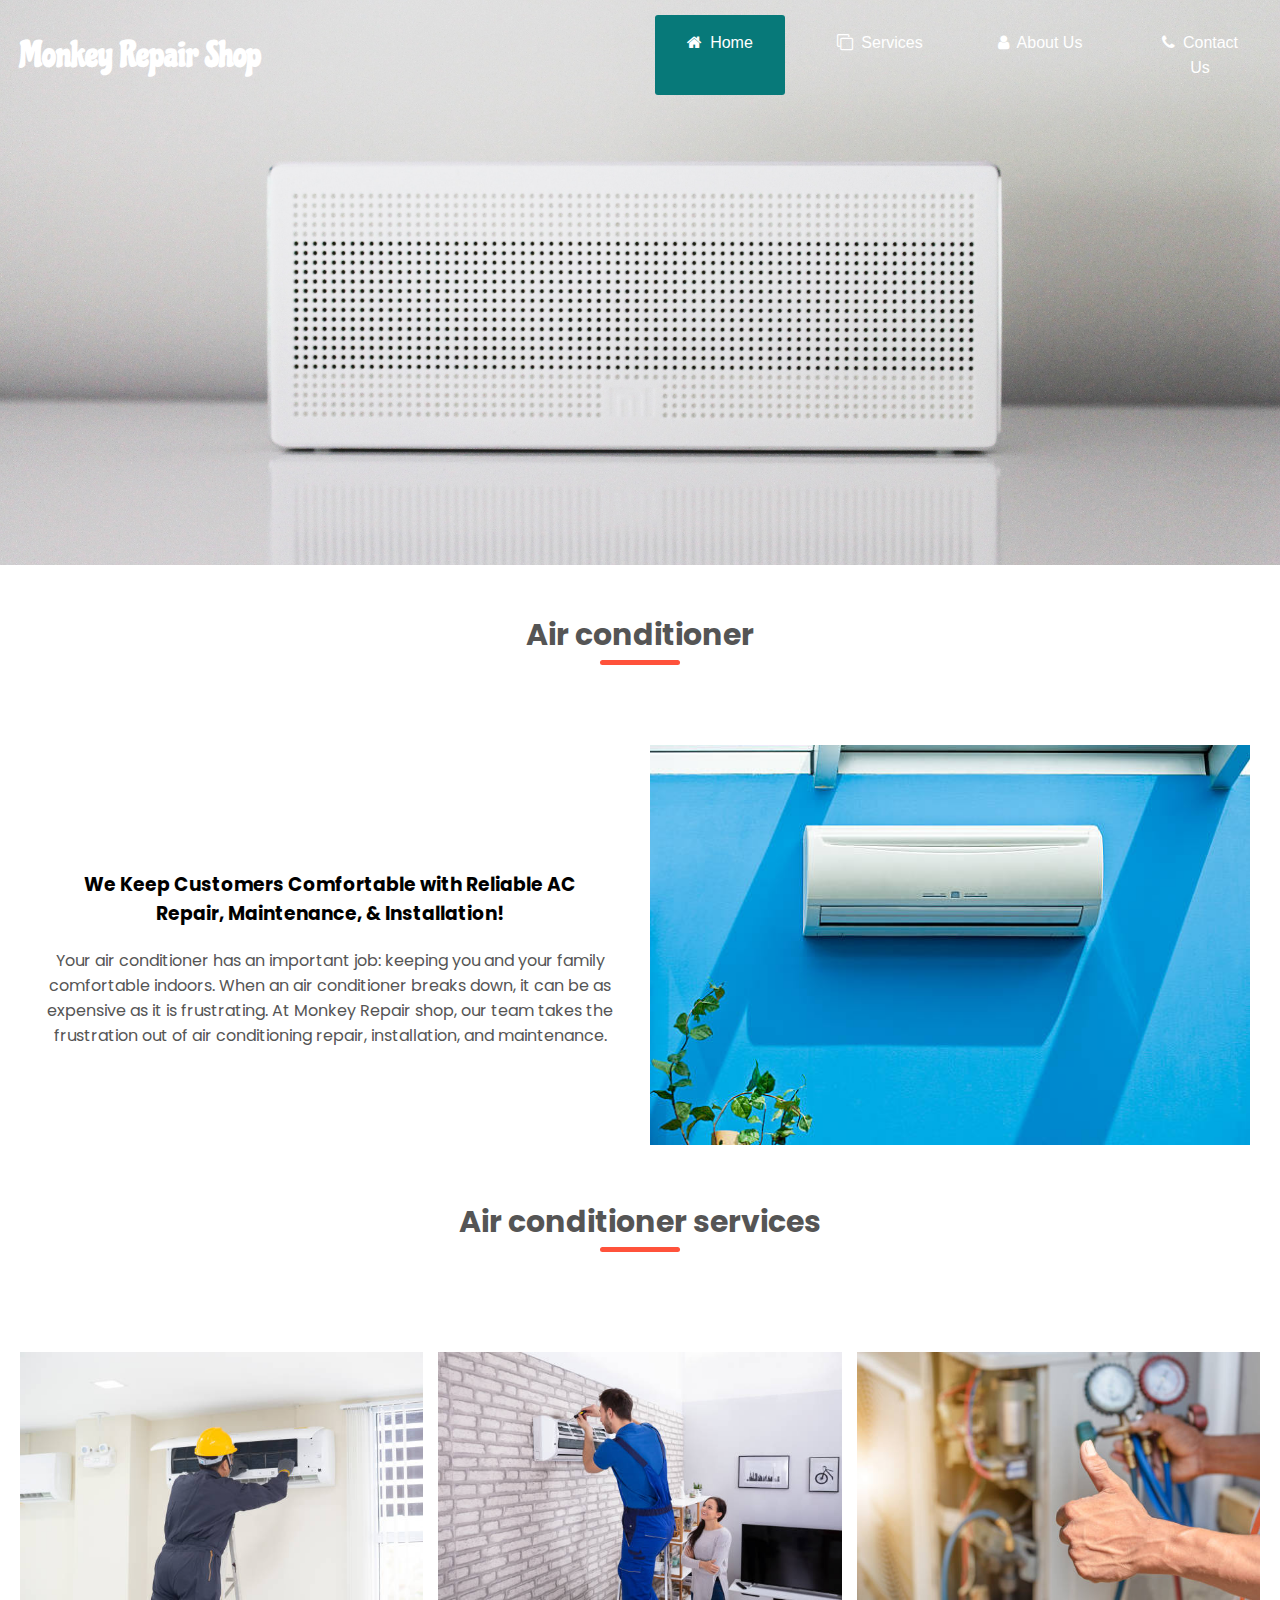
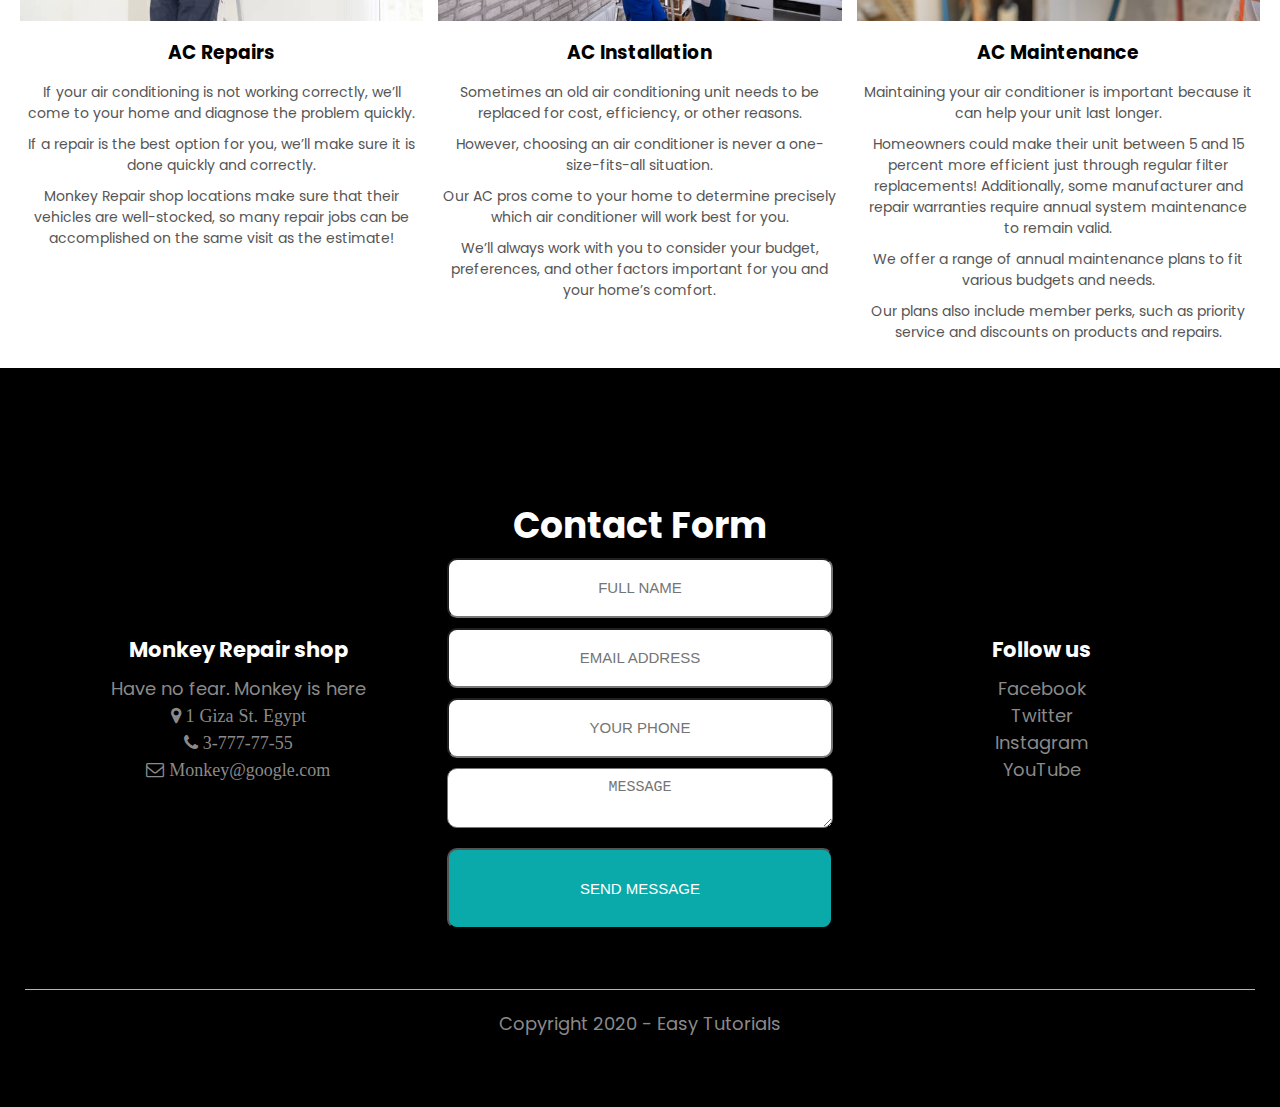
<file: pages/airconditioner.html>
<!DOCTYPE html>
<html lang="en">
    <head>
        <title>Dega Repair Shop</title>
        <link rel="stylesheet" href="../css/style.css">
        <link rel="stylesheet" href="https://cdnjs.cloudflare.com/ajax/libs/font-awesome/4.7.0/css/font-awesome.min.css">
        <link href="https://fonts.googleapis.com/css2?family=Chicle&display=swap" rel="stylesheet">
        <meta name="viewport" content="width=device-width, initial-scale=1">
        <link href="https://fonts.googleapis.com/css2?family=Poppins:wght@300;400;500;600;700&display=swap" rel="stylesheet">
    </head>
    <body>
<!-------------------Header----------------------->  
<header class="header-ac">
        <div class="menu-bar">
            <div class="logo">Monkey Repair Shop</div>
            <!-------------------Navigation menu----------------------->
            <ul>
                <li class="active"><a href="#"><i class="fa fa-home"></i>Home</a></li>
                <li><a href="#"><i class="fa fa-clone"></i>Services</a>
                    <div class="sub-menu-1">
                        <ul>
                            <li class="hover-me"><a href="pages/airconditioner.html">Air conditioner</a><i class="fa fa-angle-right"></i>
                                <div class="sub-menu-2">
                                    <ul>
                                        <li><a href="#">Repair</a></li>
                                        <li><a href="#">Maintenance</a></li>
                                        <li><a href="#">Installation & Replacement</a></li>
                                    </ul>
                                </div>
                            </li>
                            <li class="hover-me"><a href="#">Home Appliances</a><i class="fa fa-angle-right"></i>
                                <div class="sub-menu-2">
                                    <ul>
                                        <li><a href="#">TVs</a></li>
                                        <li><a href="#">Fridges</a></li>
                                        <li><a href="#">Washing machines</a></li>
                                        <li><a href="#">Microwaves</a></li>
                                        <li><a href="#">Other</a></li>
                                    </ul> 
                                </div>
                            </li>
                        </ul>
                    </div>
                </li>
                <li><a href="#"><i class="fa fa-user"></i>About Us</a>
                    <div class="sub-menu-1">
                        <ul>
                            <li><a href="#">Mission</a></li>
                            <li><a href="#">Vision</a></li>
                            <li><a href="#">Team</a></li>
                        </ul>
                    </div>
                </li>
                <li><a href="#"><i class="fa fa-phone"></i>Contact Us</a></li>
            </ul> 
        </div>
<!--------------------------------------------------->
    </header>
        <main> 
            <h2 class="title">Air conditioner</h2>
            <section class="grid-row">
               <!-- <div class="grid-row-1">-->
                    <div class="r1-c1">
                        <h3>We Keep Customers Comfortable with Reliable AC Repair, Maintenance, & Installation!</h3>
                        <p>Your air conditioner has an important job: keeping you and your family comfortable indoors.
                        When an air conditioner breaks down, it can be as expensive as it is frustrating.
                        At Monkey Repair shop, our team takes the frustration out of air conditioning repair, installation, and maintenance.</p>
                    </div>
                    <div class="r1-c2">
                        <img src="../images/img-p2.jpg">
                    </div>
               <!-- </div>-->
            </section>

<!--*********************start-Grid*********************-->
<h2 class="title">Air conditioner services</h2>
<section class="grid-col">
    <div class="grid-col-1">
        <div>
            <img src="../images/img-1.jpg">
        </div>
        <div>
            <h3>AC Repairs</h3>
            <p>If your air conditioning is not working correctly, we’ll come to your home and diagnose the problem quickly.</p>
            <p>If a repair is the best option for you, we’ll make sure it is done quickly and correctly.</p>
            <p>Monkey Repair shop locations make sure that their vehicles are well-stocked,
            so many repair jobs can be accomplished on the same visit as the estimate!</p>
        </div>
    </div>
    <div class="grid-col-2">
        <div>
            <img src="../images/img-2.jpg">
        </div>
        <div>
            <h3>AC Installation</h3>
            <p>Sometimes an old air conditioning unit needs to be replaced for cost, efficiency, or other reasons.</p>
            <p>However, choosing an air conditioner is never a one-size-fits-all situation.</p>
            <p>Our AC pros come to your home to determine precisely which air conditioner will work best for you.</p>
            <p>We’ll always work with you to consider your budget, preferences, and other factors important for you
            and your home’s comfort.</p> 
        </div>
    </div>
    <div class="grid-col-3">
        <div>
            <img src="../images/check.jpg">
        </div>
        <div>
            <h3>AC Maintenance</h3>
            <p>Maintaining your air conditioner is important because it can help your unit last longer.</p>
            <p>Homeowners could make their unit between 5 and 15 percent more efficient just through regular filter
            replacements! Additionally, some manufacturer and repair warranties require annual system maintenance
            to remain valid.</p>
            <p>We offer a range of annual maintenance plans to fit various budgets and needs.</p>
            <p>Our plans also include member perks, such as priority service and discounts on products and repairs.</p>
        </div>                                    
    </div>
</main>   
    
<!--*********************End-Grid*********************-->   

<!---Footer--->   

<div class="footer">
    <div class="container">
        <div class="grid-footer">
            <div class="footer-col-1">
                <h3>Monkey Repair shop</h3>
                <p>Have no fear. Monkey is here</p>
                <div><i class="fa fa-map-marker"> 1 Giza St. Egypt</i></div>
                <div><i class="fa fa-phone"> 3-777-77-55</i></div>
                <div><i class="fa fa-envelope-o"> Monkey@google.com</i></div>
            </div>
            <div class="footer-col-2">
                <h1>Contact Form</h1>
                <input type="text" class="field" placeholder="FULL NAME">
                <input type="email" class="field" placeholder="EMAIL ADDRESS">
                <input type="text" class="field" placeholder="YOUR PHONE">
                <textarea class="field"  placeholder="MESSAGE"></textarea>
                <button class="btn">SEND MESSAGE</button>
            </div>
            <div class="footer-col-3">
                <h3>Follow us</h3>
                <ul>
                    <li>Facebook</li>
                    <li>Twitter</li>
                    <li>Instagram</li>
                    <li>YouTube</li>
                </ul>
            </div>
        </div>
        <hr>
        <p class="copyright">Copyright 2020 - Easy Tutorials</p>
    </div>
</div>
    </body>
</html>
</file>
<file: css/style.css>
*{
    padding: 0;
    margin: 0;
    box-sizing: border-box;
}
body
{
    font-family: 'Poppins', sans-serif;
}
p{
    color: #555;
}
img
{
    max-width: 100%;
    height: auto;
}
/**************Header************/
header
{    
    background-image: url(../images/air-1.jpg) ;
    background-size: cover;
    background-position: center;
    max-width: 100%;
    height: 565px;
}
.menu-bar
{
    display: flex;
    justify-content: space-between;
    align-items: center;
    background: transparent;
    /*background: rgba(0,100,0);*/
    text-align: center;
}
.logo
{
    font-family: 'Chicle', cursive;
    margin-left: 20px;
    font-weight: bold;
    font-size: 35px;
    color: #fff;
}
.menu-bar ul
{
    display: inline-flex;
    list-style: none;
    color: #fff;
}
.menu-bar ul li
{
    width: 130px;
    margin: 15px;
    padding: 15px;
}
.menu-bar ul li a
{
    text-decoration: none;
    color: #fff;
    font-family: sans-serif;
}
.active, .menu-bar ul li:hover
{
    background: #077979;
    border-radius: 3px;
}
.menu-bar .fa
{
    margin-right: 8px;
}
.sub-menu-1
{
    display: none;
}
.menu-bar ul li:hover .sub-menu-1
{
    display: block;
    position: absolute;
    background: #088585;
    margin-top: 15px;
    margin-left: -15px;
}
.menu-bar ul li:hover .sub-menu-1 ul
{
    display: block;
    margin: 10px;
}
.menu-bar ul li:hover .sub-menu-1 li
{
    width: 150px;
    padding: 10px;
    border-bottom: 1px dotted #fff;
    background: transparent;
    border-radius: 0; 
    text-align: left;
}
.menu-bar ul li:hover .sub-menu-1 li:last-child
{
   border-bottom: none; 
}
.menu-bar ul li:hover .sub-menu-1 li a:hover
{
    color: #0baaaa;
}
.fa-angle-right
{
    float: right;
}
.sub-menu-2
{
    display: none;
}
.hover-me:hover .sub-menu-2
{
    position: absolute;
    display: block;
    margin-top: -40px;
    margin-left: 140px;
    background: #098f8f;
}
.imgtxt
{
    /*
    display: flex;
    justify-content: center;
    align-items: center;
    flex-direction: column;
    */
    font-family: cursive;
    color: #fff;
    line-height: 1.5;
    position: absolute;
    top: 45%;
    left: 5%;
    text-align: center;
}
/*****************First row***********/
.section-1
{
    margin: 70px 0;
}
.small-container{
    max-width: 1080px;
    margin: auto;
    padding-left: 25px;
    padding-right: 25px;
}
.row
{
    display: flex;
    align-items: center;
    flex-wrap: wrap;
    justify-content: space-around;
}
.col-3
{
    flex-basis: 30%;
    min-width: 250px;
    margin-bottom: 30px;
    text-align: center;
}
.small-container .row .col-3 img
{
    margin-bottom: 20px;
    width: 150px;
    height: 150px;


}
/*****************second row***********/


.container
{
    max-width: 1300px;
    margin: 50px auto;
    padding-left: 25px;
    padding-right: 25px;
}
.col-2{
    flex-basis: 50%;
    min-width: 300px;
}
.col-2 img{
    max-width: 100%;
    border-radius: 5px;
}
.col-2 h2{
    font-size: 40px;
    line-height: 60px;
    margin: 25px 0;
}
.col-2 p
{
    font-size: 15px;
    padding: 10px 20px;
}

/*****************Third row***********/
.title{
    text-align: center;
    margin: 40px auto 80px;
    position: relative;
    line-height: 60px;
    color: #555;
    font-size: 30px;
}
.title::after{
    content: "";
    background: #ff523b;
    width: 80px;
    height: 5px;
    border-radius: 5px;
    position: absolute;
    bottom: 0;
    left: 50%;
    transform: translateX(-50%);
}




/************brands************/
.brands{
    margin: 100px auto;
}
.col-5{
    width: 160px;
}
.col-5 img{
    width: 100%;
    cursor: pointer;
    filter: grayscale(100%);
}
.col-5 img:hover{
    filter: grayscale(0);
}

/*******footer******/
.footer{
    background: #000;
    color: #8a8a8a;
    font-size: 18px;
    padding: 50px 0 20px;
}
.footer p{
    color: #8a8a8a;
}
.footer h3{
    color: #fff;
    margin-bottom: 10px;
}
.grid-footer{
    display: grid;
    grid-template-columns: repeat(auto-fit, minmax(250px, 1fr));
    grid-gap: 15px;
    padding: 20px;
    text-align: center;
    align-items: center;

}
.footer-col-1, .footer-col-2, .footer-col-3{
    margin-bottom: 20px;
}
.footer-col-2 h1
{
    color: #fff;
    padding: 10px;
    margin-bottom: 30px;
}
.footer-col-2 
{
    display: grid;
    grid-template-rows: repeat(5, 60px);
    grid-gap: 10px;
}
.footer-col-2 input, textarea
{
    text-align: center;
    font-size: 15px;
    border-radius: 10px;
    padding: 10px;
}
.btn
{
    background: #0baaaa;
    color: #fff;
    border-radius: 10px;
    padding: 30px;
    margin-top: 10px;
    font-size: 15px;
    cursor: pointer;
    transition: .3s;
}
.btn:hover
{
    background: #fff;
    color: #0baaaa;
}

ul{
    list-style-type: none;
}
.footer hr{
    border: none;
    background: #b5b5b5;
    height: 1px;
    margin: 20px 0;
}
.copyright{
    text-align: center;
}

/********page 2********/
.grid-row{
    display: grid;
    grid-template-rows: auto;
    grid-template-columns: repeat(2, 600px);
    text-align: center;
    justify-content: center;
    align-items: center;
    grid-gap: 20px;
}

.grid-row h3
{
    padding: 10px;
    margin: 10px;
}

.header-ac
{
    background-image: url(../images/ins.jpg) ;
    background-size: cover;
    background-position: center;
    height: 565px;
}
.grid-col
{
    display: grid;
    grid-template-columns: repeat(auto-fit, minmax(300px, 1fr));
    grid-gap: 15px;
    padding: 20px;
    text-align: center;
}
.grid-col h3
{
    padding: 10px;
}
.grid-col p
{
    padding: 5px;
    font-size: 14px;
}

/* row start / col start / row end /col end*/
</file>
